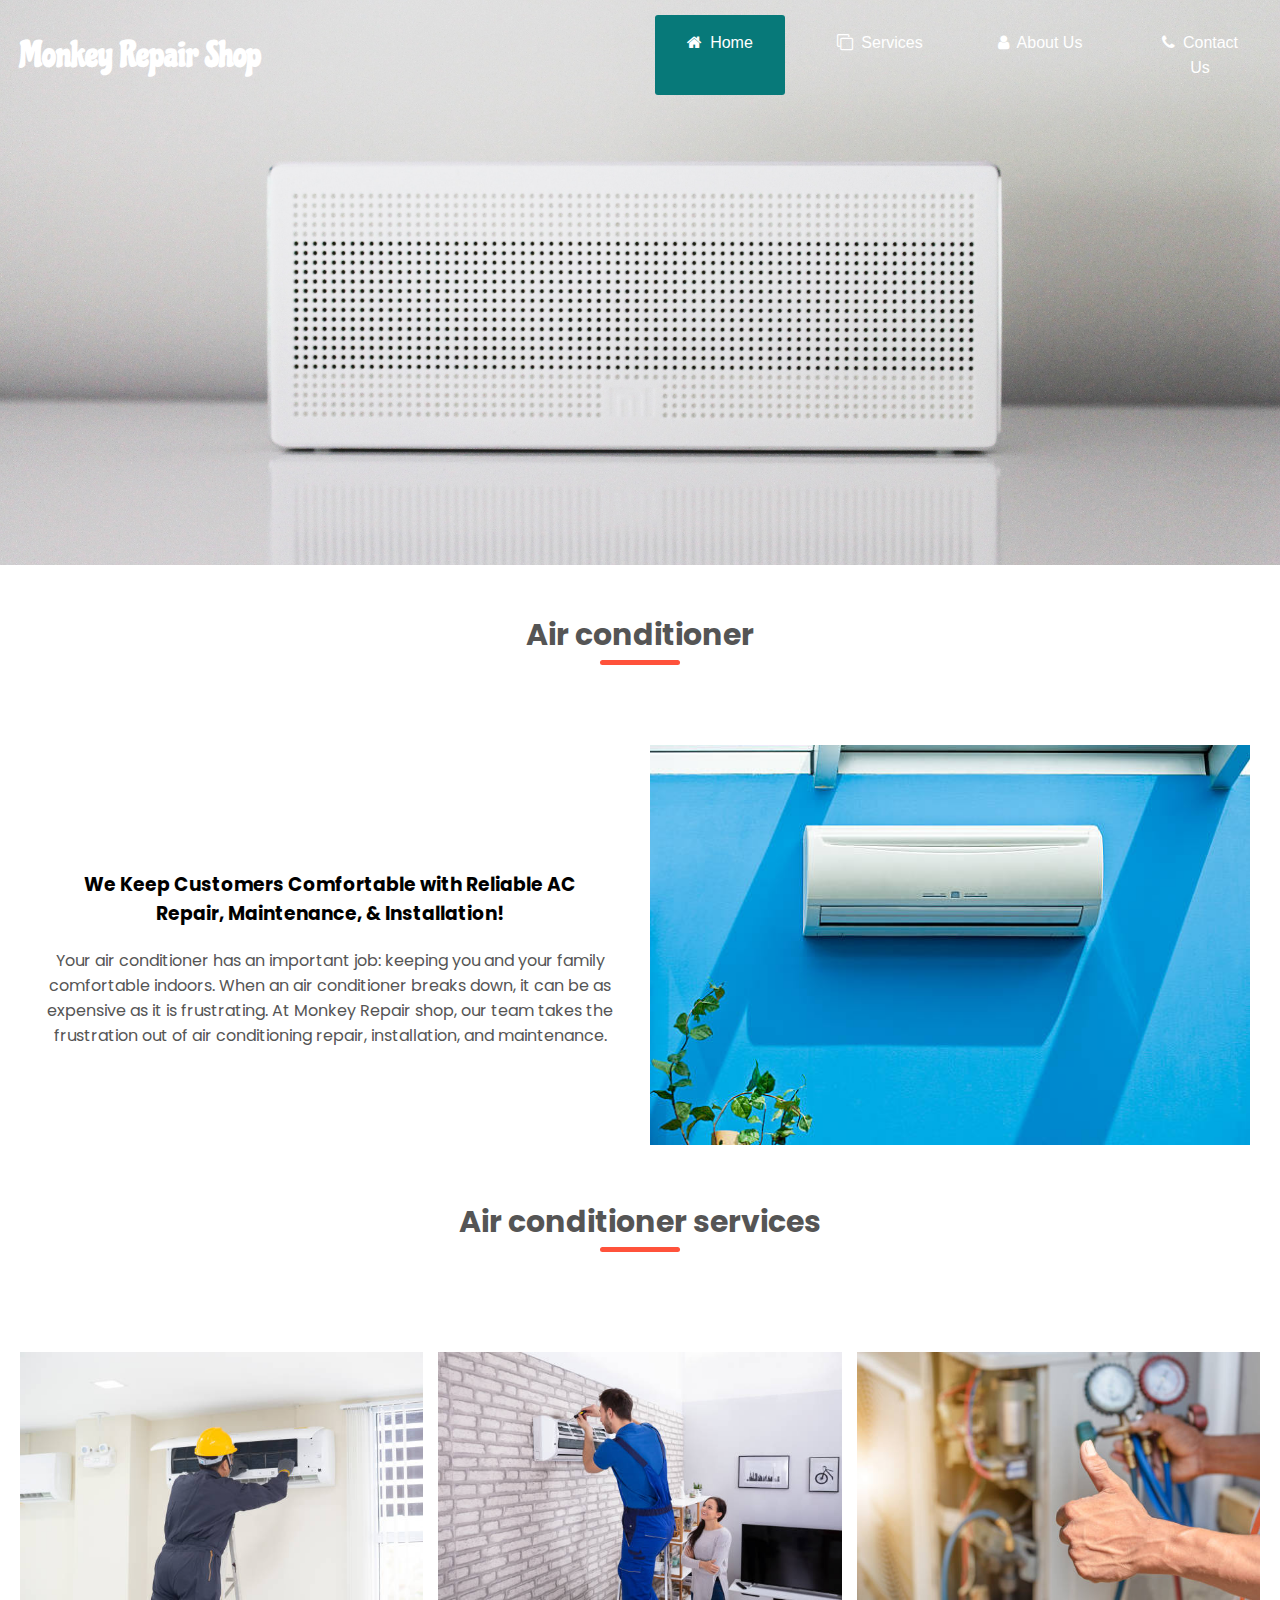
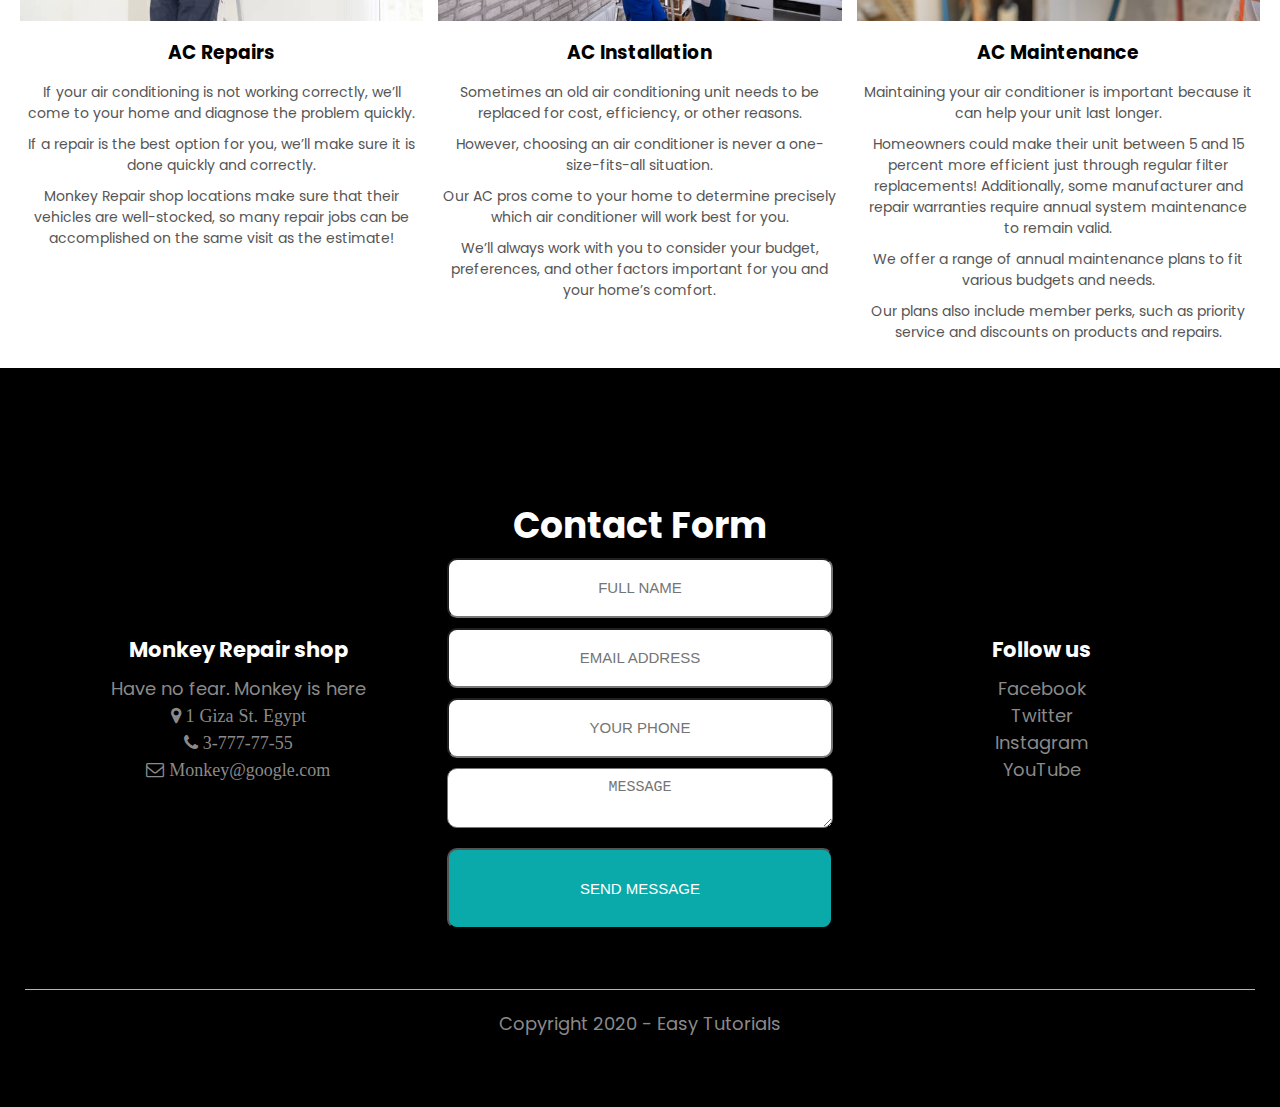
<file: pages/airconditioner.html>
<!DOCTYPE html>
<html lang="en">
    <head>
        <title>Dega Repair Shop</title>
        <link rel="stylesheet" href="../css/style.css">
        <link rel="stylesheet" href="https://cdnjs.cloudflare.com/ajax/libs/font-awesome/4.7.0/css/font-awesome.min.css">
        <link href="https://fonts.googleapis.com/css2?family=Chicle&display=swap" rel="stylesheet">
        <meta name="viewport" content="width=device-width, initial-scale=1">
        <link href="https://fonts.googleapis.com/css2?family=Poppins:wght@300;400;500;600;700&display=swap" rel="stylesheet">
    </head>
    <body>
<!-------------------Header----------------------->  
<header class="header-ac">
        <div class="menu-bar">
            <div class="logo">Monkey Repair Shop</div>
            <!-------------------Navigation menu----------------------->
            <ul>
                <li class="active"><a href="#"><i class="fa fa-home"></i>Home</a></li>
                <li><a href="#"><i class="fa fa-clone"></i>Services</a>
                    <div class="sub-menu-1">
                        <ul>
                            <li class="hover-me"><a href="pages/airconditioner.html">Air conditioner</a><i class="fa fa-angle-right"></i>
                                <div class="sub-menu-2">
                                    <ul>
                                        <li><a href="#">Repair</a></li>
                                        <li><a href="#">Maintenance</a></li>
                                        <li><a href="#">Installation & Replacement</a></li>
                                    </ul>
                                </div>
                            </li>
                            <li class="hover-me"><a href="#">Home Appliances</a><i class="fa fa-angle-right"></i>
                                <div class="sub-menu-2">
                                    <ul>
                                        <li><a href="#">TVs</a></li>
                                        <li><a href="#">Fridges</a></li>
                                        <li><a href="#">Washing machines</a></li>
                                        <li><a href="#">Microwaves</a></li>
                                        <li><a href="#">Other</a></li>
                                    </ul> 
                                </div>
                            </li>
                        </ul>
                    </div>
                </li>
                <li><a href="#"><i class="fa fa-user"></i>About Us</a>
                    <div class="sub-menu-1">
                        <ul>
                            <li><a href="#">Mission</a></li>
                            <li><a href="#">Vision</a></li>
                            <li><a href="#">Team</a></li>
                        </ul>
                    </div>
                </li>
                <li><a href="#"><i class="fa fa-phone"></i>Contact Us</a></li>
            </ul> 
        </div>
<!--------------------------------------------------->
    </header>
        <main> 
            <h2 class="title">Air conditioner</h2>
            <section class="grid-row">
               <!-- <div class="grid-row-1">-->
                    <div class="r1-c1">
                        <h3>We Keep Customers Comfortable with Reliable AC Repair, Maintenance, & Installation!</h3>
                        <p>Your air conditioner has an important job: keeping you and your family comfortable indoors.
                        When an air conditioner breaks down, it can be as expensive as it is frustrating.
                        At Monkey Repair shop, our team takes the frustration out of air conditioning repair, installation, and maintenance.</p>
                    </div>
                    <div class="r1-c2">
                        <img src="../images/img-p2.jpg">
                    </div>
               <!-- </div>-->
            </section>

<!--*********************start-Grid*********************-->
<h2 class="title">Air conditioner services</h2>
<section class="grid-col">
    <div class="grid-col-1">
        <div>
            <img src="../images/img-1.jpg">
        </div>
        <div>
            <h3>AC Repairs</h3>
            <p>If your air conditioning is not working correctly, we’ll come to your home and diagnose the problem quickly.</p>
            <p>If a repair is the best option for you, we’ll make sure it is done quickly and correctly.</p>
            <p>Monkey Repair shop locations make sure that their vehicles are well-stocked,
            so many repair jobs can be accomplished on the same visit as the estimate!</p>
        </div>
    </div>
    <div class="grid-col-2">
        <div>
            <img src="../images/img-2.jpg">
        </div>
        <div>
            <h3>AC Installation</h3>
            <p>Sometimes an old air conditioning unit needs to be replaced for cost, efficiency, or other reasons.</p>
            <p>However, choosing an air conditioner is never a one-size-fits-all situation.</p>
            <p>Our AC pros come to your home to determine precisely which air conditioner will work best for you.</p>
            <p>We’ll always work with you to consider your budget, preferences, and other factors important for you
            and your home’s comfort.</p> 
        </div>
    </div>
    <div class="grid-col-3">
        <div>
            <img src="../images/check.jpg">
        </div>
        <div>
            <h3>AC Maintenance</h3>
            <p>Maintaining your air conditioner is important because it can help your unit last longer.</p>
            <p>Homeowners could make their unit between 5 and 15 percent more efficient just through regular filter
            replacements! Additionally, some manufacturer and repair warranties require annual system maintenance
            to remain valid.</p>
            <p>We offer a range of annual maintenance plans to fit various budgets and needs.</p>
            <p>Our plans also include member perks, such as priority service and discounts on products and repairs.</p>
        </div>                                    
    </div>
</main>   
    
<!--*********************End-Grid*********************-->   

<!---Footer--->   

<div class="footer">
    <div class="container">
        <div class="grid-footer">
            <div class="footer-col-1">
                <h3>Monkey Repair shop</h3>
                <p>Have no fear. Monkey is here</p>
                <div><i class="fa fa-map-marker"> 1 Giza St. Egypt</i></div>
                <div><i class="fa fa-phone"> 3-777-77-55</i></div>
                <div><i class="fa fa-envelope-o"> Monkey@google.com</i></div>
            </div>
            <div class="footer-col-2">
                <h1>Contact Form</h1>
                <input type="text" class="field" placeholder="FULL NAME">
                <input type="email" class="field" placeholder="EMAIL ADDRESS">
                <input type="text" class="field" placeholder="YOUR PHONE">
                <textarea class="field"  placeholder="MESSAGE"></textarea>
                <button class="btn">SEND MESSAGE</button>
            </div>
            <div class="footer-col-3">
                <h3>Follow us</h3>
                <ul>
                    <li>Facebook</li>
                    <li>Twitter</li>
                    <li>Instagram</li>
                    <li>YouTube</li>
                </ul>
            </div>
        </div>
        <hr>
        <p class="copyright">Copyright 2020 - Easy Tutorials</p>
    </div>
</div>
    </body>
</html>
</file>
<file: css/style.css>
*{
    padding: 0;
    margin: 0;
    box-sizing: border-box;
}
body
{
    font-family: 'Poppins', sans-serif;
}
p{
    color: #555;
}
img
{
    max-width: 100%;
    height: auto;
}
/**************Header************/
header
{    
    background-image: url(../images/air-1.jpg) ;
    background-size: cover;
    background-position: center;
    max-width: 100%;
    height: 565px;
}
.menu-bar
{
    display: flex;
    justify-content: space-between;
    align-items: center;
    background: transparent;
    /*background: rgba(0,100,0);*/
    text-align: center;
}
.logo
{
    font-family: 'Chicle', cursive;
    margin-left: 20px;
    font-weight: bold;
    font-size: 35px;
    color: #fff;
}
.menu-bar ul
{
    display: inline-flex;
    list-style: none;
    color: #fff;
}
.menu-bar ul li
{
    width: 130px;
    margin: 15px;
    padding: 15px;
}
.menu-bar ul li a
{
    text-decoration: none;
    color: #fff;
    font-family: sans-serif;
}
.active, .menu-bar ul li:hover
{
    background: #077979;
    border-radius: 3px;
}
.menu-bar .fa
{
    margin-right: 8px;
}
.sub-menu-1
{
    display: none;
}
.menu-bar ul li:hover .sub-menu-1
{
    display: block;
    position: absolute;
    background: #088585;
    margin-top: 15px;
    margin-left: -15px;
}
.menu-bar ul li:hover .sub-menu-1 ul
{
    display: block;
    margin: 10px;
}
.menu-bar ul li:hover .sub-menu-1 li
{
    width: 150px;
    padding: 10px;
    border-bottom: 1px dotted #fff;
    background: transparent;
    border-radius: 0; 
    text-align: left;
}
.menu-bar ul li:hover .sub-menu-1 li:last-child
{
   border-bottom: none; 
}
.menu-bar ul li:hover .sub-menu-1 li a:hover
{
    color: #0baaaa;
}
.fa-angle-right
{
    float: right;
}
.sub-menu-2
{
    display: none;
}
.hover-me:hover .sub-menu-2
{
    position: absolute;
    display: block;
    margin-top: -40px;
    margin-left: 140px;
    background: #098f8f;
}
.imgtxt
{
    /*
    display: flex;
    justify-content: center;
    align-items: center;
    flex-direction: column;
    */
    font-family: cursive;
    color: #fff;
    line-height: 1.5;
    position: absolute;
    top: 45%;
    left: 5%;
    text-align: center;
}
/*****************First row***********/
.section-1
{
    margin: 70px 0;
}
.small-container{
    max-width: 1080px;
    margin: auto;
    padding-left: 25px;
    padding-right: 25px;
}
.row
{
    display: flex;
    align-items: center;
    flex-wrap: wrap;
    justify-content: space-around;
}
.col-3
{
    flex-basis: 30%;
    min-width: 250px;
    margin-bottom: 30px;
    text-align: center;
}
.small-container .row .col-3 img
{
    margin-bottom: 20px;
    width: 150px;
    height: 150px;


}
/*****************second row***********/


.container
{
    max-width: 1300px;
    margin: 50px auto;
    padding-left: 25px;
    padding-right: 25px;
}
.col-2{
    flex-basis: 50%;
    min-width: 300px;
}
.col-2 img{
    max-width: 100%;
    border-radius: 5px;
}
.col-2 h2{
    font-size: 40px;
    line-height: 60px;
    margin: 25px 0;
}
.col-2 p
{
    font-size: 15px;
    padding: 10px 20px;
}

/*****************Third row***********/
.title{
    text-align: center;
    margin: 40px auto 80px;
    position: relative;
    line-height: 60px;
    color: #555;
    font-size: 30px;
}
.title::after{
    content: "";
    background: #ff523b;
    width: 80px;
    height: 5px;
    border-radius: 5px;
    position: absolute;
    bottom: 0;
    left: 50%;
    transform: translateX(-50%);
}




/************brands************/
.brands{
    margin: 100px auto;
}
.col-5{
    width: 160px;
}
.col-5 img{
    width: 100%;
    cursor: pointer;
    filter: grayscale(100%);
}
.col-5 img:hover{
    filter: grayscale(0);
}

/*******footer******/
.footer{
    background: #000;
    color: #8a8a8a;
    font-size: 18px;
    padding: 50px 0 20px;
}
.footer p{
    color: #8a8a8a;
}
.footer h3{
    color: #fff;
    margin-bottom: 10px;
}
.grid-footer{
    display: grid;
    grid-template-columns: repeat(auto-fit, minmax(250px, 1fr));
    grid-gap: 15px;
    padding: 20px;
    text-align: center;
    align-items: center;

}
.footer-col-1, .footer-col-2, .footer-col-3{
    margin-bottom: 20px;
}
.footer-col-2 h1
{
    color: #fff;
    padding: 10px;
    margin-bottom: 30px;
}
.footer-col-2 
{
    display: grid;
    grid-template-rows: repeat(5, 60px);
    grid-gap: 10px;
}
.footer-col-2 input, textarea
{
    text-align: center;
    font-size: 15px;
    border-radius: 10px;
    padding: 10px;
}
.btn
{
    background: #0baaaa;
    color: #fff;
    border-radius: 10px;
    padding: 30px;
    margin-top: 10px;
    font-size: 15px;
    cursor: pointer;
    transition: .3s;
}
.btn:hover
{
    background: #fff;
    color: #0baaaa;
}

ul{
    list-style-type: none;
}
.footer hr{
    border: none;
    background: #b5b5b5;
    height: 1px;
    margin: 20px 0;
}
.copyright{
    text-align: center;
}

/********page 2********/
.grid-row{
    display: grid;
    grid-template-rows: auto;
    grid-template-columns: repeat(2, 600px);
    text-align: center;
    justify-content: center;
    align-items: center;
    grid-gap: 20px;
}

.grid-row h3
{
    padding: 10px;
    margin: 10px;
}

.header-ac
{
    background-image: url(../images/ins.jpg) ;
    background-size: cover;
    background-position: center;
    height: 565px;
}
.grid-col
{
    display: grid;
    grid-template-columns: repeat(auto-fit, minmax(300px, 1fr));
    grid-gap: 15px;
    padding: 20px;
    text-align: center;
}
.grid-col h3
{
    padding: 10px;
}
.grid-col p
{
    padding: 5px;
    font-size: 14px;
}

/* row start / col start / row end /col end*/
</file>
